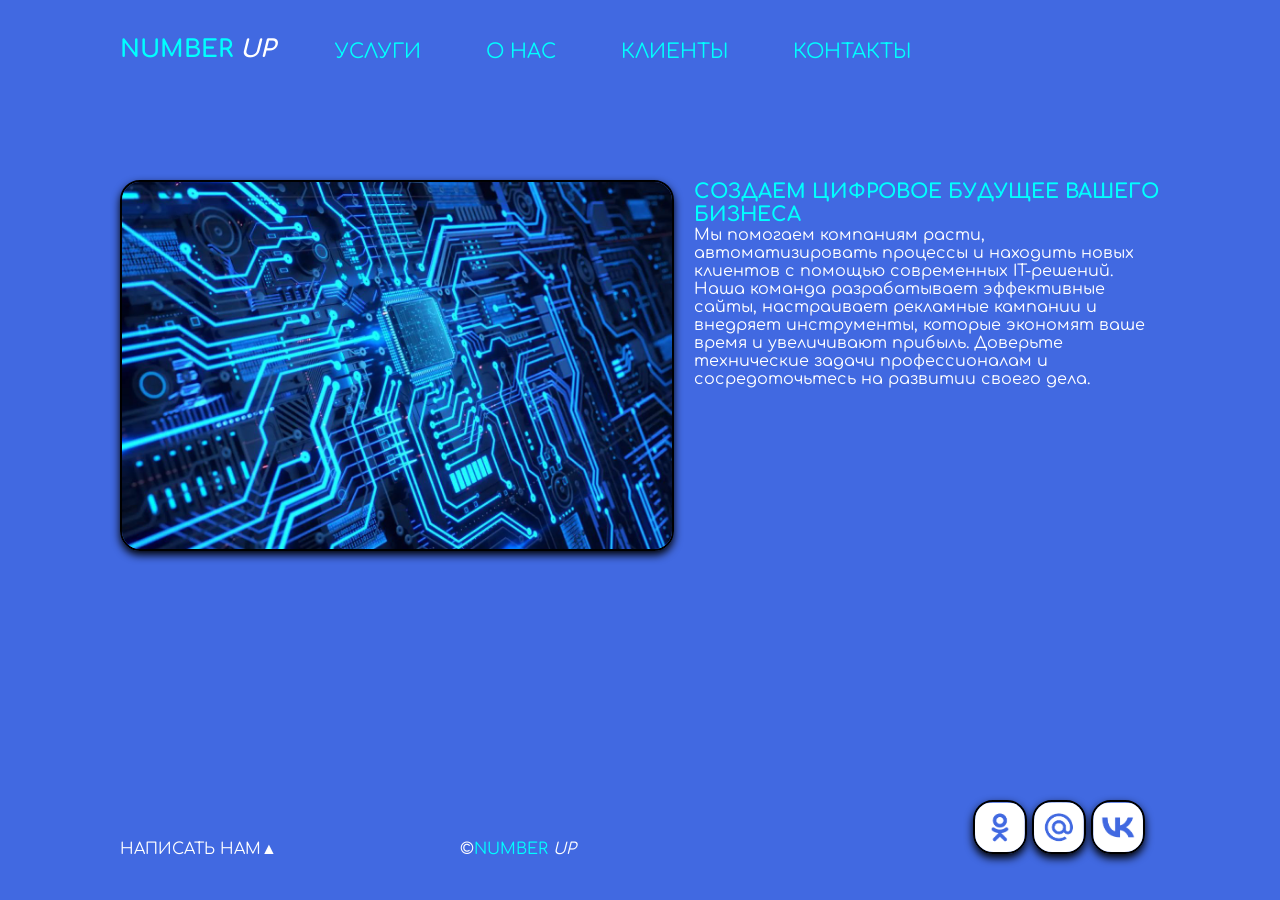
<file: index.html>
<!DOCTYPE html>
<html lang="ru">
<head>
    <link rel="preconnect" href="https://fonts.googleapis.com">
    <link rel="preconnect" href="https://fonts.gstatic.com" crossorigin>
    <link href="https://fonts.googleapis.com/css2?family=Comfortaa:wght@300..700&display=swap" rel="stylesheet">
    <link rel="stylesheet" href="css/style.css">
    <meta charset="UTF-8">
    <meta name="viewport" content="width=device-width, initial-scale=1.0">
    <title>Цой_Никита п-13</title>
</head>
<body>
    <div id="wrapper">
        <header>
            <a id="logo" href="index.html"><span class="pink">Number</span> <i>up</i></a>
             <nav id="mainnav">
            <ul>
                <li><a href="uslugi.html">услуги</a></li>
                <li><a href="onas.html">о нас</a></li>
                <li><a href="client.html">клиенты</a></li>
                <li><a href="contacts.html">контакты</a></li>
            </ul>
        </nav>
        </header>
        <main>
           <img class="main_img-float" src="img/для главной страницы.jpg" alt="картинко">
           <h1><span class="pink"> Создаем цифровое будущее вашего бизнеса</span></h1>
           <p>Мы помогаем компаниям расти, автоматизировать процессы и находить новых клиентов с помощью современных IT-решений. Наша команда разрабатывает эффективные сайты, настраивает рекламные кампании и внедряет инструменты, которые экономят ваше время и увеличивают прибыль. Доверьте технические задачи профессионалам и сосредоточьтесь на развитии своего дела.</p>
        </main>
    </div>
    <footer>
    <p class="footer_block"><a id="form1" href="form.html">Написать нам&#9650;</a></p>
    <p class="footer_block">&copy;<span class="pink">Number</span> <i>up</i></p>
    <div class="footer_icons">
        <a href="#"target= "_blank"><img class="footer_img" src="img/ok.png" alt="ok"></a>
        <a href="#"target= "_blank"><img class="footer_img" src="img/mailru.png" alt="mail"></a>
       <a href="#"target= "_blank"><img  class="footer_img"src="img/vk.png" alt="vk"></a>
    </div>
    </footer>
</body>
</html>
</file>
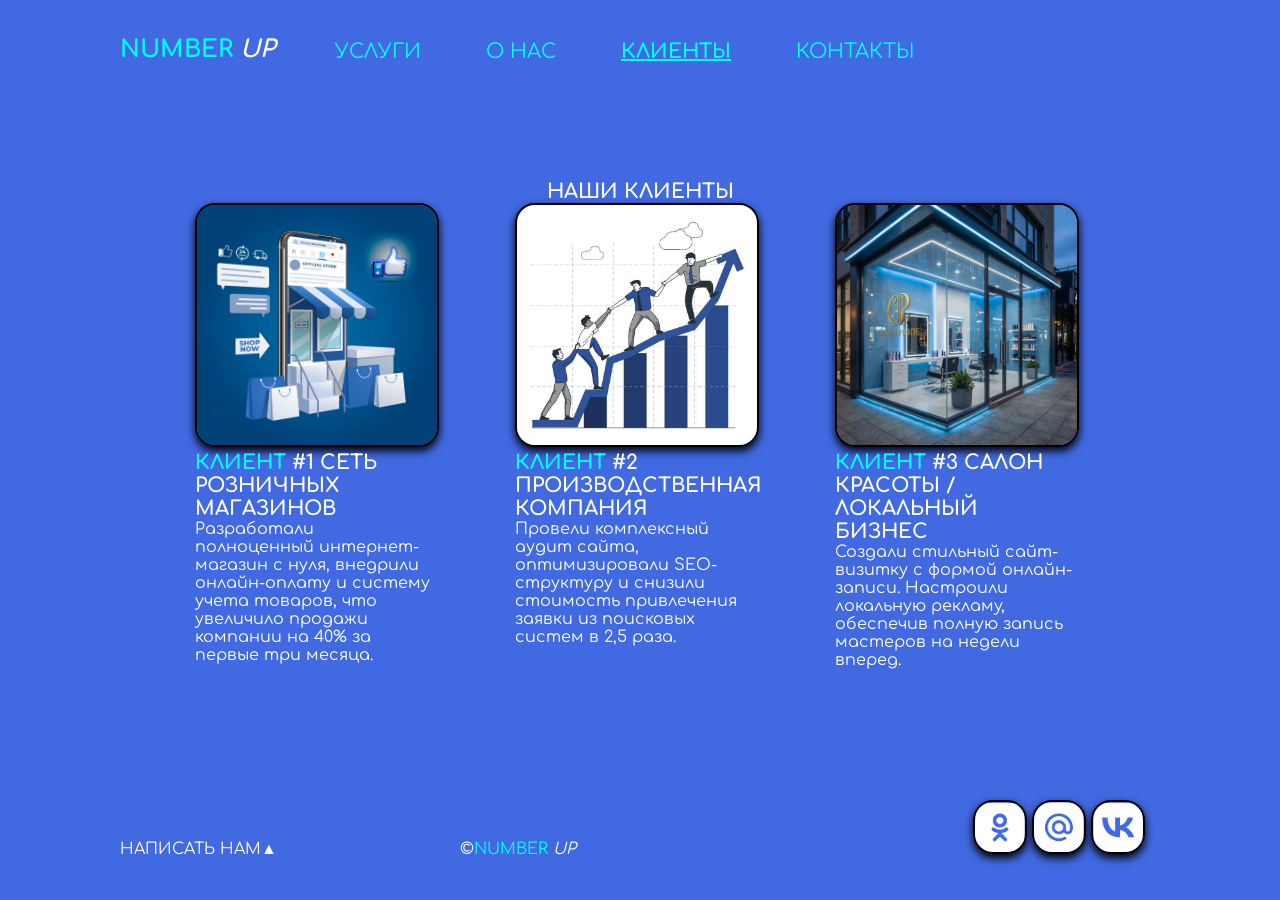
<file: client.html>
<!DOCTYPE html>
<html lang="ru">
<head>
    <link rel="preconnect" href="https://fonts.googleapis.com">
    <link rel="preconnect" href="https://fonts.gstatic.com" crossorigin>
    <link href="https://fonts.googleapis.com/css2?family=Comfortaa:wght@300..700&display=swap" rel="stylesheet">
    <link rel="stylesheet" href="css/style.css">
    <meta charset="UTF-8">
    <meta name="viewport" content="width=device-width, initial-scale=1.0">
    <title>Цой_Никита п-13</title>
</head>
<body>
    <div id="wrapper">
    <header><a id="logo" href="index.html"><span class="pink">Number</span> <i>up</i></a>
        <nav id="mainnav">
            <ul>
                 <li><a href="uslugi.html">услуги</a></li>
                <li><a href="onas.html">о нас</a></li>
                <li class="active"><a href="client.html">клиенты</a></li>
                <li><a href="contacts.html">контакты</a></li>
            </ul>
        </nav>
    </header> 
    <main>
        <h2 id="nashi">Наши клиенты</h2>
        <section class="services clearfix">
            <article class="services_item">
                <img class="services_img " src="img/1к.jpg" alt="ww">
                <h2><span class="pink">Клиент</span> #1 Сеть розничных магазинов</h2>
                <p>Разработали полноценный интернет-магазин с нуля, внедрили онлайн-оплату и систему учета товаров, что увеличило продажи компании на 40% за первые три месяца.</p>
            </article>
             <article class="services_item">
                <img class="services_img " src="img/2к.jpg" alt="ww">
                <h2><span class="pink">Клиент</span> #2  Производственная компания</h2>
                <p>Провели комплексный аудит сайта, оптимизировали SEO-структуру и снизили стоимость привлечения заявки из поисковых систем в 2,5 раза.</p>
            </article>
             <article class="services_item">
                <img class="services_img" src="img/3к.jpg" alt="ww">
                <h2><span class="pink">Клиент</span> #3  Салон красоты / Локальный бизнес</h2>
                <p>Создали стильный сайт-визитку с формой онлайн-записи. Настроили локальную рекламу, обеспечив полную запись мастеров на недели вперед.</p>
    </main>
    </div>
    <footer>
   <p class="footer_block"><a id="form1" href="form.html">Написать нам&#9650;</a></p>
    <p class="footer_block">&copy;<span class="pink">Number</span> <i>up</i></p>
    <div class="footer_icons">
        <a href="#"target= "_blank"><img class="footer_img" src="img/ok.png" alt="ok"></a>
        <a href="#"target= "_blank"><img class="footer_img" src="img/mailru.png" alt="mail"></a>
       <a href="#"target= "_blank"><img  class="footer_img"src="img/vk.png" alt="vk"></a>
    </div>
    </footer>
</body>
</html>
</file>
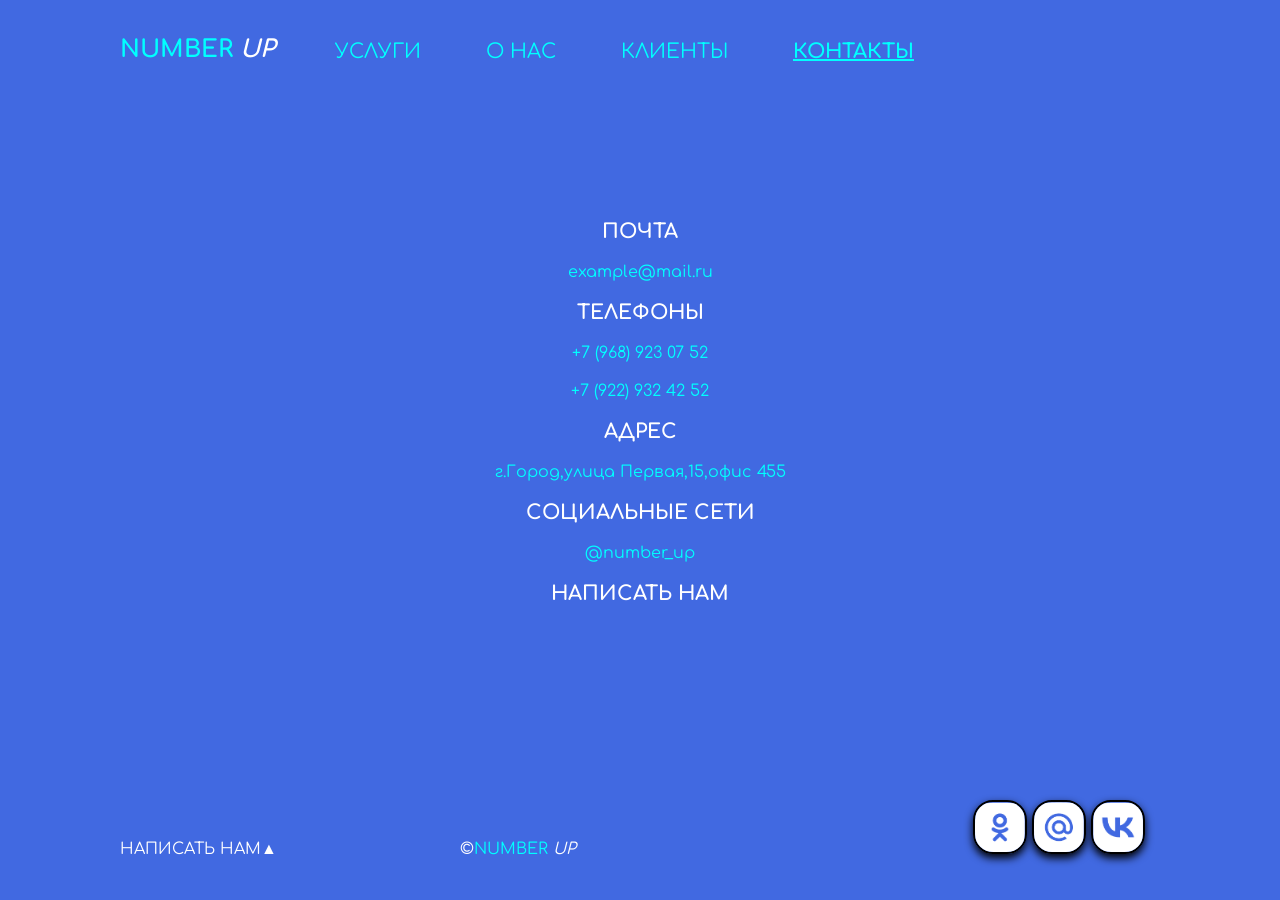
<file: contacts.html>
<!DOCTYPE html>
<html lang="ru">
<head>
    <link rel="preconnect" href="https://fonts.googleapis.com">
    <link rel="preconnect" href="https://fonts.gstatic.com" crossorigin>
    <link href="https://fonts.googleapis.com/css2?family=Comfortaa:wght@300..700&display=swap" rel="stylesheet">
    <link rel="stylesheet" href="css/style.css">
    <meta charset="UTF-8">
    <meta name="viewport" content="width=device-width, initial-scale=1.0">
    <title>Цой_Никита п-13</title>
</head>
<body>
    <div id="wrapper">
    <header><a id="logo" href="index.html"><span class="pink">Number</span> <i>up</i></a>
        <nav id="mainnav">
            <ul>
                <li><a href="uslugi.html">услуги</a></li>
                <li><a href="onas.html">о нас</a></li>
                <li><a href="client.html">клиенты</a></li>
                <li class="active"><a href="contacts.html">контакты</a></li>
            </ul>
        </nav>
    </header>      
    <main id="arc">
        <h2>Почта</h2>
        <p><span class="pink">example@mail.ru</span></p>
        <h2>Телефоны</h2>
        <p><span class="pink">+7 (968) 923 07 52</span></p>
        <p><span class="pink">+7 (922) 932 42 52</span></p>
        <h2>Адрес</h2>
        <p><span class="pink">г.Город,улица Первая,15,офис 455</span></p>
        <h2>Социальные сети</h2>
        <p><span class="pink">@number_up</span></p>
        <h2><a id="form1" href="form.html">Написать нам</a></h2>
    </main>
    </div>
    <footer>
    <p class="footer_block"><a id="form1" href="form.html">Написать нам&#9650;</a></p>
    <p class="footer_block">&copy;<span class="pink">Number</span> <i>up</i></p>
    <div class="footer_icons">
        <a href="#"target= "_blank"><img class="footer_img" src="img/ok.png" alt="ok"></a>
        <a href="#"target= "_blank"><img class="footer_img" src="img/mailru.png" alt="mail"></a>
       <a href="#"target= "_blank"><img  class="footer_img"src="img/vk.png" alt="vk"></a>
    </div>
    </footer>
</body>
</html>
</file>
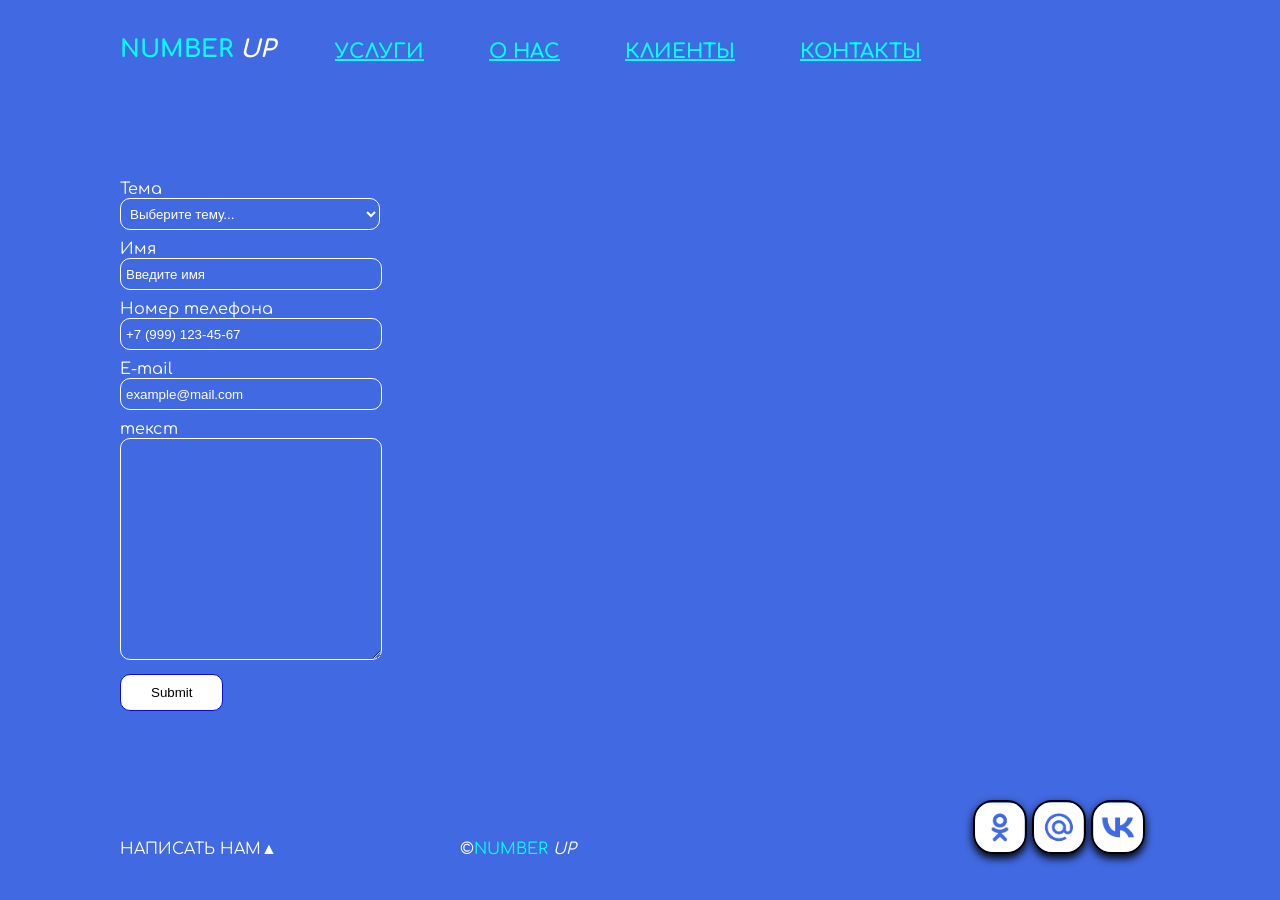
<file: form.html>
<!DOCTYPE html>
<html lang="ru">
<head>
    <link rel="preconnect" href="https://fonts.googleapis.com">
    <link rel="preconnect" href="https://fonts.gstatic.com" crossorigin>
    <link href="https://fonts.googleapis.com/css2?family=Comfortaa:wght@300..700&display=swap" rel="stylesheet">
    <link rel="stylesheet" href="css/style.css">
    <meta charset="UTF-8">
    <meta name="viewport" content="width=device-width, initial-scale=1.0">
    <title>Цой_Никита п-13</title>
</head>
<body>
    <div id="wrapper">
        <header>
            <a id="logo" href="index.html"><span class="pink">Number</span> <i>up</i></a>
             <nav id="mainnav">
            <ul>
                <li class="active"><a href="uslugi.html">услуги</a></li>
                <li class="active"><a href="onas.html">о нас</a></li>
                <li class="active"><a href="client.html">клиенты</a></li>
                <li class="active"><a href="contacts.html">контакты</a></li>
            </ul>
        </nav>
        </header>
        <main>
            <form id="contact-form" action="">
                <div class="form_item">
                    <label for="topic">Тема</label><br>
                    <select name="topic" id="topic" required >
                        <option value="" disabled selected hidden>Выберите тему...</option>
                        <option value="1">Заказать услугу</option>
                        <option value="2">Оставить отзыв/замечание</option>
                        <option value="3">Предложить сотрудничество</option>
                        <option value="4">Другое</option>
                    </select>
                </div>
                <div class="form_item">
                    <label for="name">Имя</label><br>
                 <input name="name" id="name" type="text" placeholder="Введите имя" required>
                </div>
                <div class="form">
                    <label for="phone">Номер телефона</label><br>
                    <input type="tel" name="phone" id="phone" placeholder="+7 (999) 123-45-67"
                    title="Введите корректный номер телефона в формате +7 (999) 123-45-67 или 89991234567"
                    required>
                </div>
                <div class="form_item">
                    <label for="E-mail">E-mail</label><br>
                    <input type="email" name="E-mail" id="E-mail" placeholder="example@mail.com"
                    title="Введите корректный адрес электронной почты" required>
                </div>
                <div class="form_item">
                    <label for="textarea">текст</label><br>
                    <textarea  id="textarea" rows="5" minlength="15" required></textarea>
                </div>
                <div class="form_item">
                    <input type="submit">
                </div>
            </form>
        </main>
    </div>
        <footer>
    <p class="footer_block"><a href="form.html">Написать нам&#9650;</a></p>
    <p class="footer_block">&copy;<span class="pink">Number</span> <i>up</i></p>
    <div class="footer_icons">
        <a href="#"target= "_blank"><img class="footer_img" src="img/ok.png" alt="ok"></a>
        <a href="#"target= "_blank"><img class="footer_img" src="img/mailru.png" alt="mail"></a>
       <a href="#"target= "_blank"><img  class="footer_img"src="img/vk.png" alt="vk"></a>
    </div>
    </footer>
</body>
</html>
</file>
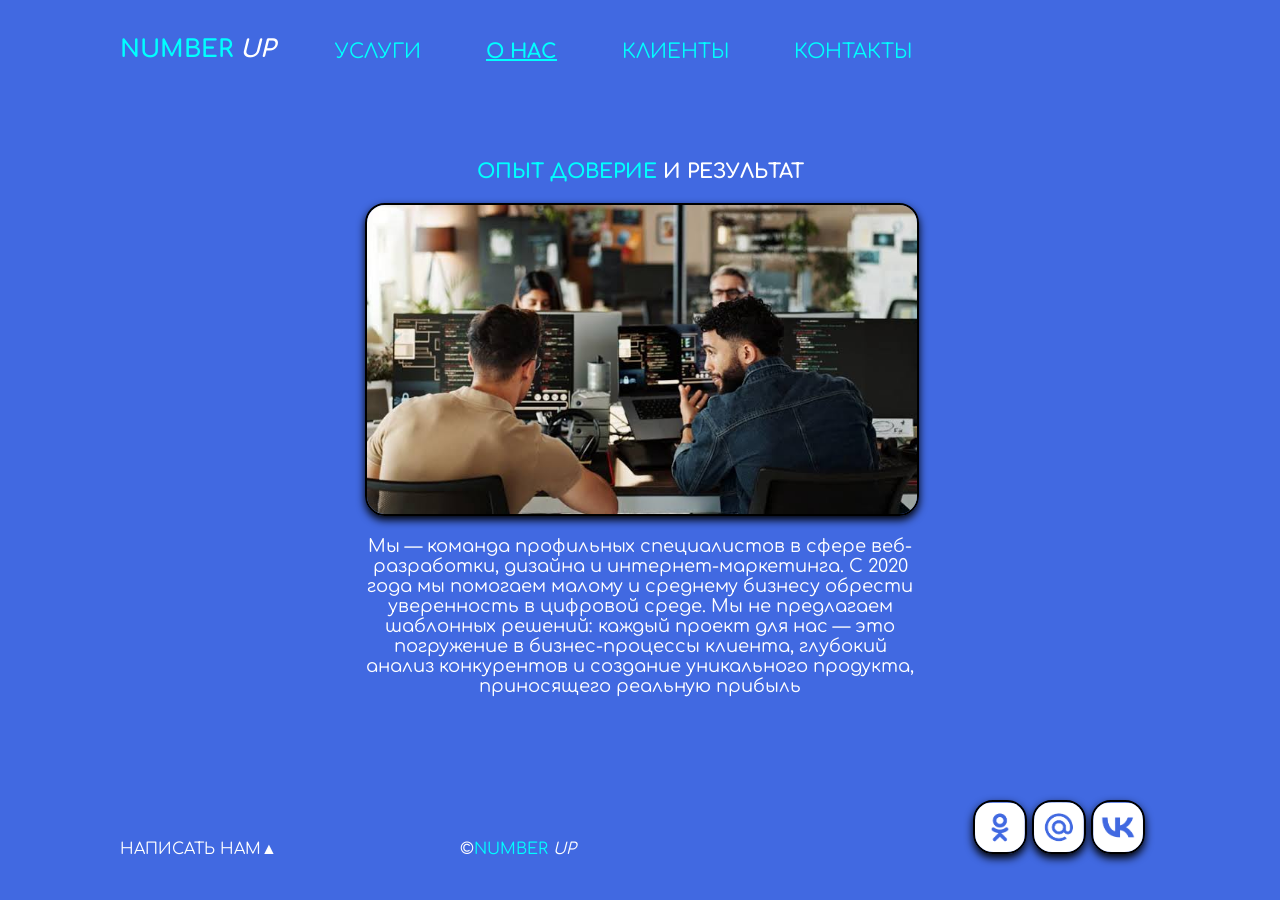
<file: onas.html>
<!DOCTYPE html>
<html lang="ru">
<head>
    <link rel="preconnect" href="https://fonts.googleapis.com">
    <link rel="preconnect" href="https://fonts.gstatic.com" crossorigin>
    <link href="https://fonts.googleapis.com/css2?family=Comfortaa:wght@300..700&display=swap" rel="stylesheet">
    <link rel="stylesheet" href="css/style.css">
    <meta charset="UTF-8">
    <meta name="viewport" content="width=device-width, initial-scale=1.0">
    <title>Цой_Никита п-13</title>
</head>
<body>
   
   
    <div id="wrapper">
    <header><a id="logo" href="index.html"><span class="pink">Number</span> <i>up</i></a>
        <nav id="mainnav">
            <ul>
                <li><a href="uslugi.html">услуги</a></li>
                <li class="active"><a href="onas.html">о нас</a></li>
                <li><a href="client.html">клиенты</a></li>
                <li><a href="contacts.html">контакты</a></li>
            </ul>
        </nav>
    </header>
    <main class="main1">
        <h1><span class="pink">Опыт доверие</span> и результат</h1>
        <img class="main_img-float" src="img/онас.jpg" alt=" людэ">
        <p>Мы — команда профильных специалистов в сфере веб-разработки, дизайна и интернет-маркетинга. С 2020 года мы помогаем малому и среднему бизнесу обрести уверенность в цифровой среде. Мы не предлагаем шаблонных решений: каждый проект для нас — это погружение в бизнес-процессы клиента, глубокий анализ конкурентов и создание уникального продукта, приносящего реальную прибыль</p>
    </main>
    </div>
    <footer>
      <p class="footer_block"><a id="form1" href="form.html">Написать нам&#9650;</a></p>
    <p class="footer_block">&copy;<span class="pink">Number</span> <i>up</i></p>
    <div class="footer_icons">
        <a href="#"target= "_blank"><img class="footer_img" src="img/ok.png" alt="ok"></a>
        <a href="#"target= "_blank"><img class="footer_img" src="img/mailru.png" alt="mail"></a>
       <a href="#"target= "_blank"><img  class="footer_img"src="img/vk.png" alt="vk"></a>
    </div>
    </footer>
</body>
</html>
</file>
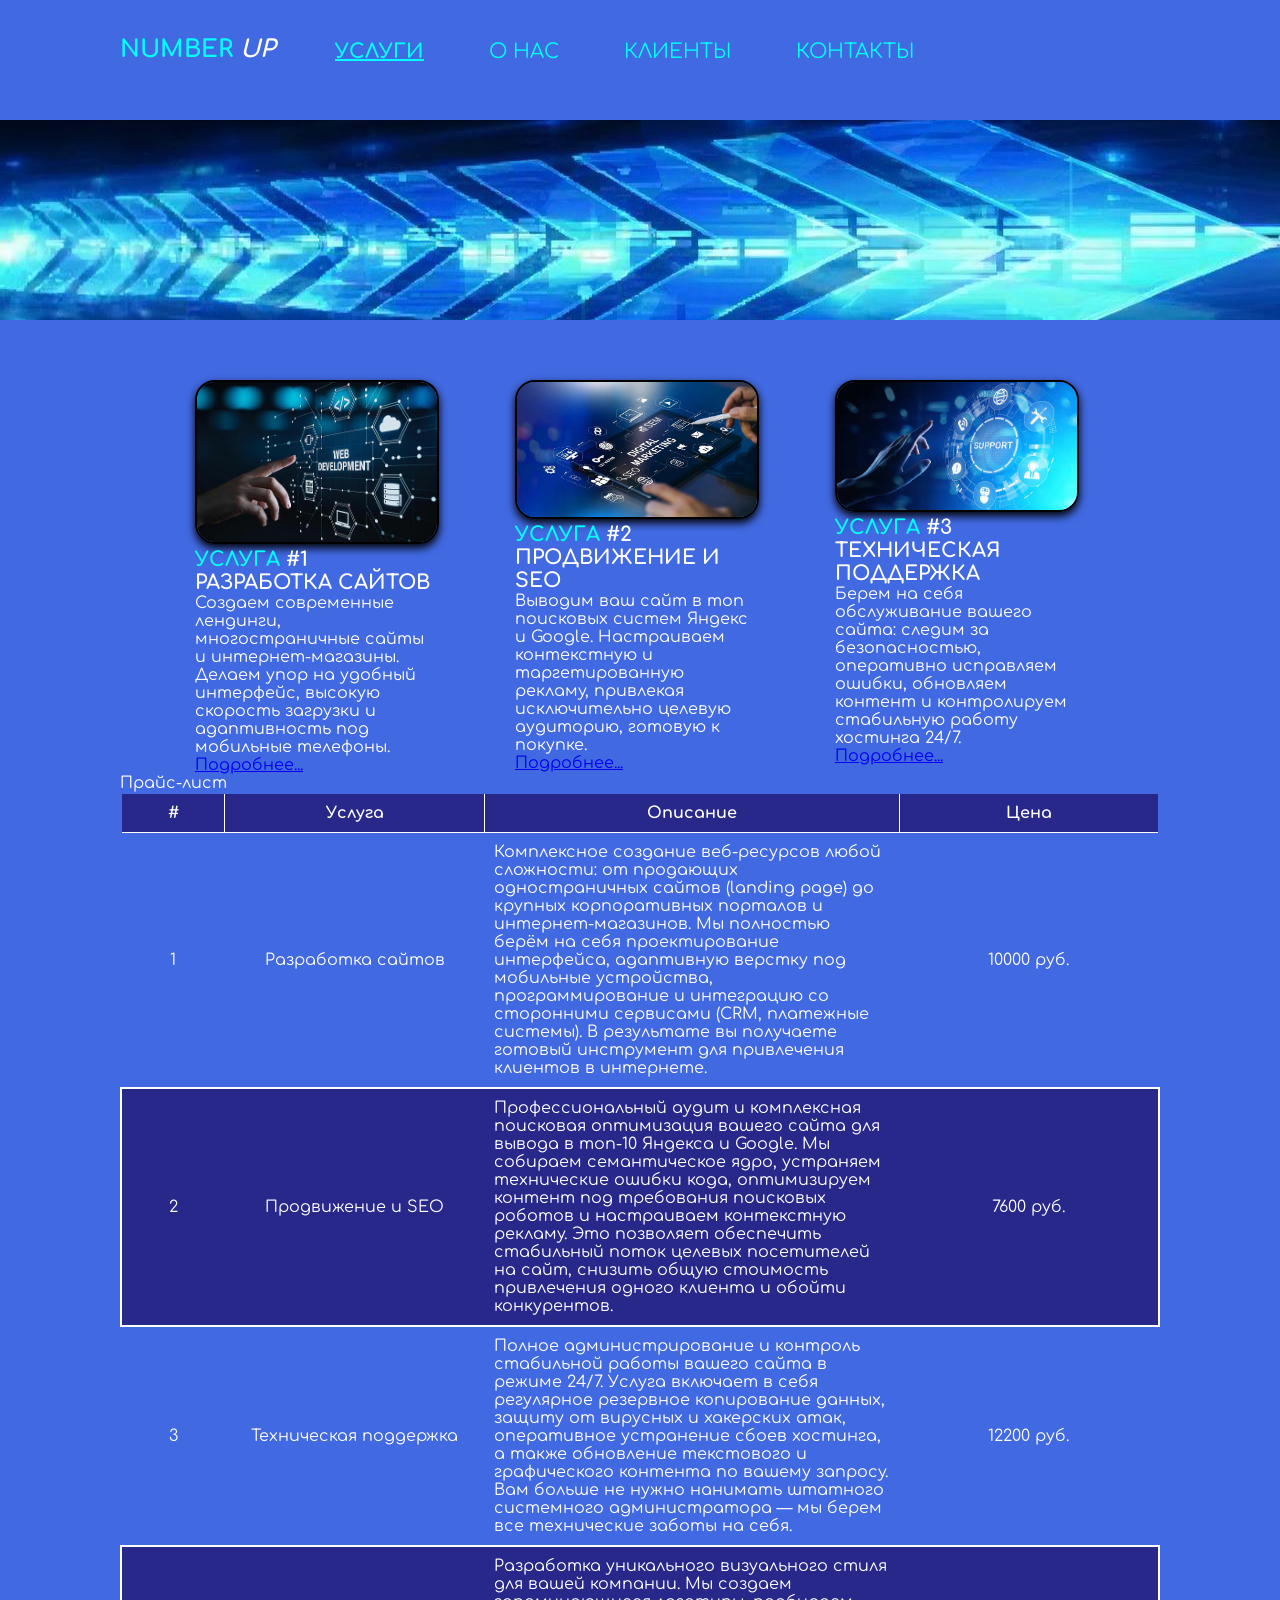
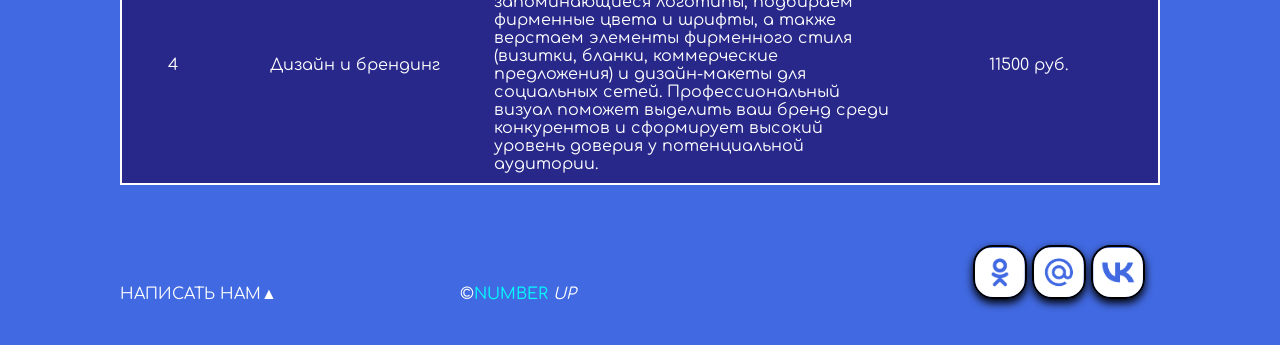
<file: uslugi.html>
<!DOCTYPE html>
<html lang="ru">
<head>
    <link rel="preconnect" href="https://fonts.googleapis.com">
    <link rel="preconnect" href="https://fonts.gstatic.com" crossorigin>
    <link href="https://fonts.googleapis.com/css2?family=Comfortaa:wght@300..700&display=swap" rel="stylesheet">
    <link rel="stylesheet" href="css/style.css">
    <meta charset="UTF-8">
    <meta name="viewport" content="width=device-width, initial-scale=1.0">
    <title>Цой_Никита п-13</title>
</head>
<body>
    <div id="wrapper">
        <header class="clearfix">
             <a id="logo" href="index.html"><span class="pink">Number</span> <i>up</i></a>
             <nav id="mainnav">
             <ul>
                 <li class="active"><a href="uslugi.html">услуги</a></li>
                <li><a href="onas.html">о нас</a></li>
                <li><a href="client.html">клиенты</a></li>
                <li><a href="contacts.html">контакты</a></li>
            </ul>
            </nav>
        </header>
        <div id="panorama">
        </div>
        <main>
        <section class="services clearfix">
            <article class="services_item">
                <img class="services_img " src="img/1.jpg" alt="ww">
                <h2><span class="pink">Услуга</span> #1  Разработка сайтов</h2>
                <p>Создаем современные лендинги, многостраничные сайты и интернет-магазины. Делаем упор на удобный интерфейс, высокую скорость загрузки и адаптивность под мобильные телефоны.</p>
                <p><a href="#">Подробнее...</a></p>
            </article>
             <article class="services_item">
                <img class="services_img " src="img/2.jpg" alt="ww">
                <h2><span class="pink">Услуга</span> #2 Продвижение и SEO</h2>
                <p>Выводим ваш сайт в топ поисковых систем Яндекс и Google. Настраиваем контекстную и таргетированную рекламу, привлекая исключительно целевую аудиторию, готовую к покупке.</p>
                <p><a href="#">Подробнее...</a></p>
            </article>
             <article class="services_item">
                <img class="services_img" src="img/3.jpg" alt="ww">
                <h2><span class="pink">Услуга</span> #3 Техническая поддержка</h2>
                <p>Берем на себя обслуживание вашего сайта: следим за безопасностью, оперативно исправляем ошибки, обновляем контент и контролируем стабильную работу хостинга 24/7.</p>
                <p><a href="#">Подробнее...</a></p>
            </article>
        </section> 
          <table class="price">
            <caption class="pricelist">Прайс-лист</caption>
        <thead>
            <tr>
                <th>#</th>
                <th>Услуга</th>
                <th>Описание</th>
                <th>Цена</th>
            </tr>
        </thead>
        <tbody>
            <tr>
                <td>1</td>
                <td>Разработка сайтов</td>
                <td>Комплексное создание веб-ресурсов любой сложности: от продающих одностраничных сайтов (landing page) до крупных корпоративных порталов и интернет-магазинов. Мы полностью берём на себя проектирование интерфейса, адаптивную верстку под мобильные устройства, программирование и интеграцию со сторонними сервисами (CRM, платежные системы). В результате вы получаете готовый инструмент для привлечения клиентов в интернете.</td>
                <td>10000 руб.</td>
            </tr>
            <tr>
                <td>2</td>
                <td>Продвижение и SEO</td>
                <td>Профессиональный аудит и комплексная поисковая оптимизация вашего сайта для вывода в топ-10 Яндекса и Google. Мы собираем семантическое ядро, устраняем технические ошибки кода, оптимизируем контент под требования поисковых роботов и настраиваем контекстную рекламу. Это позволяет обеспечить стабильный поток целевых посетителей на сайт, снизить общую стоимость привлечения одного клиента и обойти конкурентов.</td>
                <td>7600 руб.</td>
            </tr>
            <tr>
                <td>3</td>
                <td>Техническая поддержка</td>
                <td>Полное администрирование и контроль стабильной работы вашего сайта в режиме 24/7. Услуга включает в себя регулярное резервное копирование данных, защиту от вирусных и хакерских атак, оперативное устранение сбоев хостинга, а также обновление текстового и графического контента по вашему запросу. Вам больше не нужно нанимать штатного системного администратора — мы берем все технические заботы на себя.</td>
                <td>12200 руб.</td>
                    <tr>
                        <td>4</td>
                        <td>Дизайн и брендинг</td>
                        <td>Разработка уникального визуального стиля для вашей компании. Мы создаем запоминающиеся логотипы, подбираем фирменные цвета и шрифты, а также верстаем элементы фирменного стиля (визитки, бланки, коммерческие предложения) и дизайн-макеты для социальных сетей. Профессиональный визуал поможет выделить ваш бренд среди конкурентов и сформирует высокий уровень доверия у потенциальной аудитории.</td>
                        <td>11500 руб.</td>
                    </tr>
            </tr>
        </tbody>
    </table>
        </main>
    </div>
    <footer>
    <p class="footer_block"><a id="form1" href="form.html">Написать нам&#9650;</a></p>
    <p class="footer_block">&copy;<span class="pink">Number</span> <i>up</i></p>
    <div class="footer_icons">
        <a href="#"target= "_blank"><img class="footer_img" src="img/ok.png" alt="ok"></a>
        <a href="#"target= "_blank"><img class="footer_img" src="img/mailru.png" alt="mail"></a>
       <a href="#"target= "_blank"><img  class="footer_img"src="img/vk.png" alt="vk"></a>
    </div>
    </footer>
</body>
</html>
</file>
<file: css/style.css>
* {
    margin:0;
    padding: 0;
}
html,body {
  height: 100%;
}
header, main, footer {
    width: 1040px;
    margin:0 auto;
}
#wrapper{
    min-height: 100%;
    height: auto !important;
    height: 100%;
    width: 100%;
}
header{
    height:120px;    
}
main{
    padding-bottom: 100px;
    margin: 60px auto;

}
footer{   
    margin: -100px auto 0;
    position: relative;
    height: 100px;
}
body{
    background-color: royalblue;
    color: white;
    font-family: "Comfortaa", sans-serif;
}
.main_img-float{
    width: 550px;
    margin-right: 20px ;
    float: left;
}
#panorama{
    width: 100%;
    height: 200px;
    background: url(../img/qwe.jpg) no-repeat center 80%;
    background-size: cover;
}
.services_img {
    width: 240px;
}
.services_item {
    margin-left: 40px;
    margin-right: 40px;
    width: 240px;
    float:left;
}
.services{
   padding-left: 35px;
   padding-right: 35px;
}
.clearfix::after {
    content: "";
    display: table;
    clear: both;
}
.main_img-float1{
    width: 550px;
}

footer{   
    margin: -100px auto 0;
    position: relative;
    height: 100px;
}
.main1{
    text-align: center;
    max-width: 550px;
    font-size: 18px;
    margin: 40px auto;
}
.main1 .main_img-float{
    width: 550px;
    max-width: 100%;
    display: block;
    margin: 20px auto;
    float: none
}
.main1 a{
    color: #ffffff;
    text-decoration: none;
}
#logo{
    text-transform: uppercase;
    text-decoration: none;
    color: #ffffff;
    font-weight: bold;
    line-height: 100px;
    font-size: 24px;
    float: left;
}
.pink{
    color: cyan;
}
.footer_block{ 
    display: inline-block;
    width: 335px;
    text-transform:uppercase
}
.footer_icons{
    display: inline-block;
    width: 335px;
    text-align: right;
    margin-left: 10px;
}
.footer_img{
    width: 50px;
}
h1,h2{
text-transform: uppercase; 
font-weight: bold;          
font-size: 20px;     
}
img{
    border: 2px solid black;
    border-radius: 20px;
    box-shadow: 0px 4px 8px black;
}
mark{
    color: rgb(0, 60, 255);
}
#mainnav ul {
    list-style: none;
    margin: 0;
    padding-left: 0;
    padding-top: 40px;
}
#mainnav li{
    display: inline ;
    text-transform: uppercase;
}
#mainnav a{
    text-decoration: none;
    margin-left: 60px;
    color: cyan;
    font-size: 20px;
}
#mainnav a:hover{
    text-decoration: underline;
}
#mainnav li.active a{
    font-weight: bold;
    text-decoration: underline;
}
table{
    border: 2px solid royalblue;
    border-collapse: collapse;
}
th, td{
    text-align: center;
    padding: 10px;
}
.price th:first-child{
    width: 10%;
}
.price th:nth-child(2), .price th:last-child{
    width: 25%;
}
td:nth-child(3){
    text-align: left;
}
tr:nth-child(even){
    background-color: rgb(40, 40, 139);
    border: solid 2px;
}
.pricelist{
    text-align: left;
}
th{
    border:solid 1px;
    background-color: rgb(40, 40, 139);
}
.footer_block a{
    text-decoration: none;
    display: inline ;
    color: #ffffff;
}
#form1{
    text-decoration: none;
    color: white;
}
#form1:hover{
    text-decoration: underline;
}
#contact-form input[type="text"]{
    height: 20px;
    width: 250px;
    padding: 5px;
    margin-bottom: 10px;
    border: white solid 1px;
    background-color: royalblue;
    border-radius: 10px;
    color: #ffffff;
    
}
#contact-form input[type="tel"]{
    height: 20px;
    width: 250px;
    padding: 5px;
    margin-bottom: 10px;
    border: white solid 1px;
    background-color: royalblue;
    border-radius: 10px;
}
#topic{
    height: 32px;
    width: 260px;
    padding: 5px;
    margin-bottom: 10px;
    border: white solid 1px;
    background-color: royalblue;
    border-radius: 10px;
    color: #ffffff;
}
#contact-form input[type="submit"]{
    background-color: white;
    border: 1px solid rgb(9, 12, 219);
    padding: 10px 30px;
    border-radius: 10px;
}
#contact-form input[type="submit"]:hover {
    background-color: rgba(255, 255, 255, 0);
    
}
#textarea{
    width: 250px;
    height: 210px;
    padding: 5px;
    margin-bottom: 10px;
    border: white solid 1px;
    background-color: royalblue;
    border-radius: 10px;
}
#nashi{
    text-align: center;
}
#arc{
   margin: 100px auto;
   text-align: center;
}
#arc p{
    margin-top: 20px;
    margin-bottom: 20px;
}
input::placeholder{
    color: white;
}
#contact-form input[type="email"]{
    height: 20px;
    width: 250px;
    padding: 5px;
    margin-bottom: 10px;
    border: white solid 1px;
    background-color: royalblue;
    border-radius: 10px;
}
</file>
